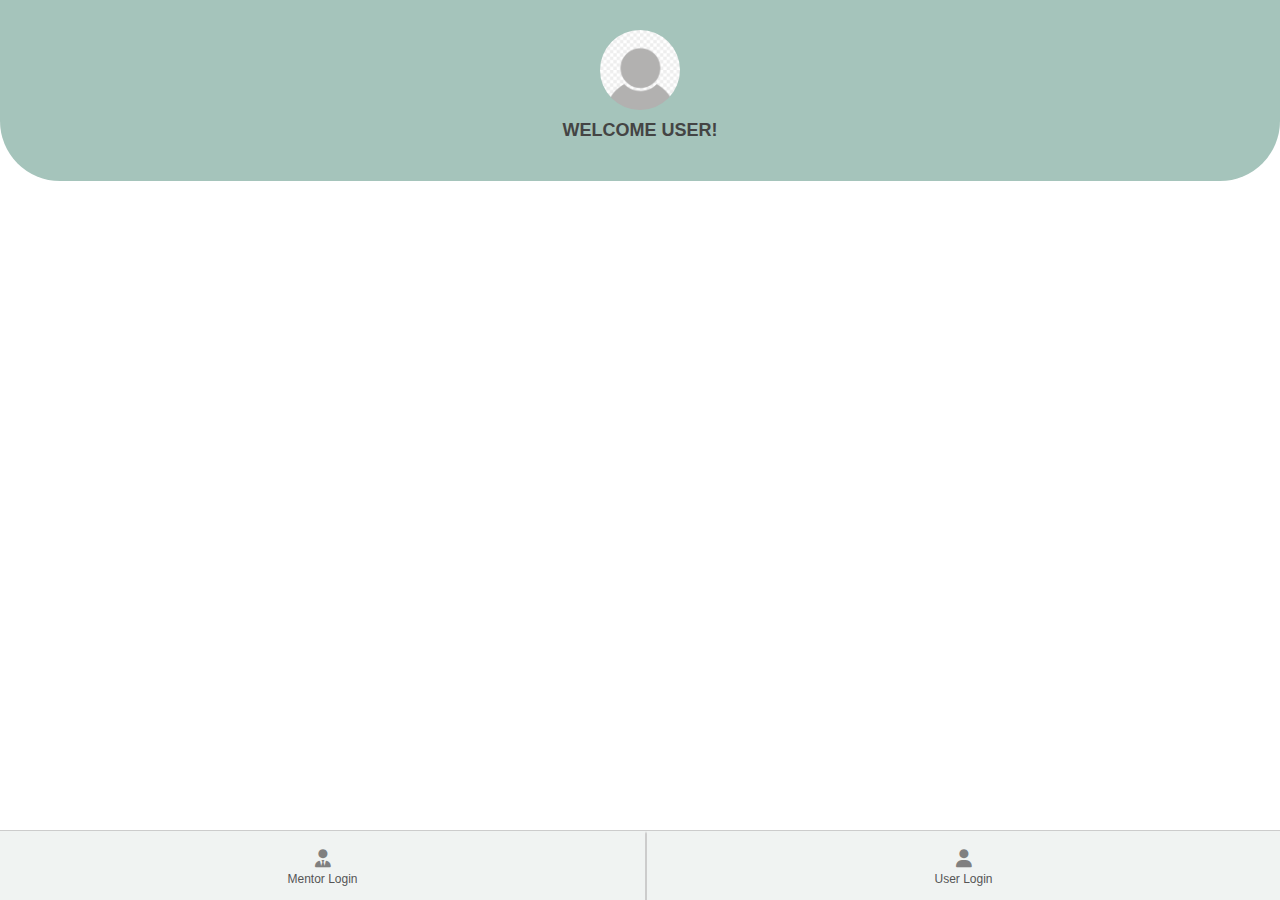
<file: index.html>
<!DOCTYPE html>
<html lang="en">
<head>
  <meta charset="UTF-8" />
  <meta name="viewport" content="width=device-width, initial-scale=1" />
  <title>Mentorship App</title>
  <link rel="stylesheet" href="https://cdnjs.cloudflare.com/ajax/libs/font-awesome/6.5.0/css/all.min.css" />
  <style>
    * {
      margin: 0;
      padding: 0;
      box-sizing: border-box;
    }

    body {
      font-family: 'Segoe UI', sans-serif;
      background-color: #ffffff;
      color: #2b2b2b;
      padding-bottom: 70px;
      transition: background-color 0.3s, color 0.3s;
    }

    body.dark-mode {
      background-color: #121212;
      color: #e0e0e0;
    }

    .header {
      background-color: #a5c4bb;
      padding: 30px 20px 40px;
      border-bottom-left-radius: 60px;
      border-bottom-right-radius: 60px;
      text-align: center;
      transition: background-color 0.3s;
    }

    body.dark-mode .header {
      background-color: #2a2a2a;
    }

    .header img {
      width: 80px;
      height: 80px;
      border-radius: 50%;
      display: block;
      margin: 0 auto 10px;
    }

    .header h2 {
      font-size: 18px;
      color: #444;
    }

    body.dark-mode .header h2 {
      color: #ccc;
    }

    .bottom-nav {
      position: fixed;
      bottom: 0;
      width: 100%;
      height: 70px;
      background-color: #f0f3f2;
      border-top: 1px solid #ccc;
      display: flex;
      justify-content: space-between;
      z-index: 1000;
      user-select: none;
      transition: background-color 0.3s, border-color 0.3s;
    }

    body.dark-mode .bottom-nav {
      background-color: #1e1e1e;
      border-top-color: #444;
    }

    .nav-tab {
      flex-grow: 1;
      text-align: center;
      padding: 6px 5px 4px;
      cursor: pointer;
      border-top: 3px solid transparent;
      transition: border-color 0.3s ease, color 0.3s ease;
      font-size: 12px;
      color: #555;
      display: flex;
      flex-direction: column;
      align-items: center;
      justify-content: center;
      gap: 4px;
      white-space: nowrap;
    }

    .nav-tab i {
      font-size: 18px;
      color: gray;
      transition: color 0.3s;
    }

    .nav-tab.active {
      border-top-color: #6b52b8;
      color: #6b52b8;
    }

    .nav-tab.active i {
      color: #6b52b8;
    }

    body.dark-mode .nav-tab {
      color: #ccc;
    }

    body.dark-mode .nav-tab i {
      color: #aaa;
    }

    .mentor-tab {
      border-right: 1px solid #ccc;
    }

    .user-tab {
      border-left: 1px solid #ccc;
    }

    body.dark-mode .mentor-tab,
    body.dark-mode .user-tab {
      border-color: #444;
    }

    @media (max-width: 400px) {
      .nav-tab {
        font-size: 10px;
      }

      .nav-tab i {
        font-size: 14px;
      }
    }

    .hidden {
      display: none !important;
    }
  </style>
</head>
<body>
  <div class="header">
    <img id="mainProfileImage" src="profile.png" alt="Profile Icon" />
    <h2>WELCOME USER!</h2>
  </div>

  <div class="bottom-nav" id="bottomNav" role="tablist">
    <div id="mentorTab" class="nav-tab mentor-tab" onclick="mentorTabClick()">
      <i class="fas fa-user-tie"></i>
      <span id="mentorTabLabel">Mentor Login</span>
    </div>
    <div id="tabMessages" class="nav-tab" data-tab="1" onclick="messagesStarTab()">
      <i class="fas fa-comment"></i>
      <span>Messages</span>
    </div>
    <div id="tabCalendar" class="nav-tab" data-tab="2" onclick="calendarsStarTab()">
      <i class="fas fa-calendar"></i>
      <span>Calendar</span>
    </div>
    <div id="tabRecs" class="nav-tab" data-tab="3" onclick="reccomendationsStarTab()">
      <i class="fas fa-user-circle"></i>
      <span>Recommendations</span>
    </div>
    <div id="tabConnections" class="nav-tab" data-tab="4" onclick="connectionsStarTab()">
      <i class="fas fa-handshake"></i>
      <span>Connections</span>
    </div>
    <div id="tabSettings" class="nav-tab" data-tab="5" onclick="settingsStarTab()">
      <i class="fas fa-cog"></i>
      <span>Settings</span>
    </div>
    <div id="userTab" class="nav-tab user-tab" onclick="userTabClick()">
      <i class="fas fa-user"></i>
      <span id="userTabLabel">User Login</span>
    </div>
  </div>

  <script>
    function selectStarTab(tabNumber) {
      const starTabs = document.querySelectorAll(".nav-tab[data-tab]");
      starTabs.forEach((tab) => {
        const isSelected = tab.dataset.tab == tabNumber;
        tab.classList.toggle("active", isSelected);
        tab.setAttribute("aria-selected", isSelected);
        tab.tabIndex = isSelected ? 0 : -1;
      });
    }

    function messagesStarTab() {
      window.location.href = "messaging.html";
    }
        function settingsStarTab() {
      window.location.href = "settings.html";
    }
        function reccomendationsStarTab() {
      window.location.href = "recommendationpage.html";
    }

    function connectionsStarTab() {
      const mentor = localStorage.getItem("loggedInMentor");
      window.location.href = "connections.html";
    }

    function calendarsStarTab() {
      window.location.href = "calendar.html";
    }

    function mentorTabClick() {
      const mentor = localStorage.getItem("loggedInMentor");
      window.location.href = "profile.html";
    }

    function userTabClick() {
      const user = localStorage.getItem("loggedInUser");
      user ? logoutUser() : window.location.href = "login.html";
    }

    function logoutUser() {
      localStorage.removeItem("loggedInUser");
      localStorage.removeItem("loggedInMentor");
      updateTabs();
    }

    function logoutMentor() {
      localStorage.removeItem("loggedInMentor");
      localStorage.removeItem("loggedInUser");
      updateTabs();
    }

    function updateTabs() {
      const loggedInUser = localStorage.getItem("loggedInUser");
      const loggedInMentor = localStorage.getItem("loggedInMentor");

      const mentorTab = document.getElementById("mentorTab");
      const mentorLabel = document.getElementById("mentorTabLabel");

      const userTab = document.getElementById("userTab");
      const userLabel = document.getElementById("userTabLabel");

      const tabIds = ["tabMessages", "tabCalendar", "tabRecs", "tabConnections", "tabSettings"];
      const showTabs = loggedInUser || loggedInMentor;

      tabIds.forEach(id => {
        document.getElementById(id).classList.toggle("hidden", !showTabs);
      });

      if (loggedInUser && !loggedInMentor) {
        mentorLabel.textContent = "User Profile";
        mentorTab.querySelector("i").className = "fas fa-user";
        mentorTab.onclick = () => window.location.href = "profile.html";

        userLabel.textContent = "Logout";
        userTab.querySelector("i").className = "fas fa-sign-out-alt";
        userTab.onclick = logoutUser;

      } else if (loggedInMentor && !loggedInUser) {
        mentorLabel.textContent = "Mentor Profile";
        mentorTab.querySelector("i").className = "fas fa-user-tie";
        mentorTab.onclick = () => window.location.href = "mentor-profile.html";

        userLabel.textContent = "Logout";
        userTab.querySelector("i").className = "fas fa-sign-out-alt";
        userTab.onclick = logoutMentor;

      } else {
        mentorLabel.textContent = "Mentor Login";
        mentorTab.querySelector("i").className = "fas fa-user-tie";
        mentorTab.onclick = mentorTabClick;

        userLabel.textContent = "User Login";
        userTab.querySelector("i").className = "fas fa-user";
        userTab.onclick = userTabClick;
      }
    }

    document.addEventListener("DOMContentLoaded", () => {
      updateTabs();
      const savedImage = localStorage.getItem("userProfileImage");
      document.getElementById("mainProfileImage").src = savedImage || "profile.png";

      // Universal theme check
      const theme = localStorage.getItem("theme");
      if (theme === "dark") {
        document.body.classList.add("dark-mode");
      }
    });
  </script>
</body>
</html>
</file>
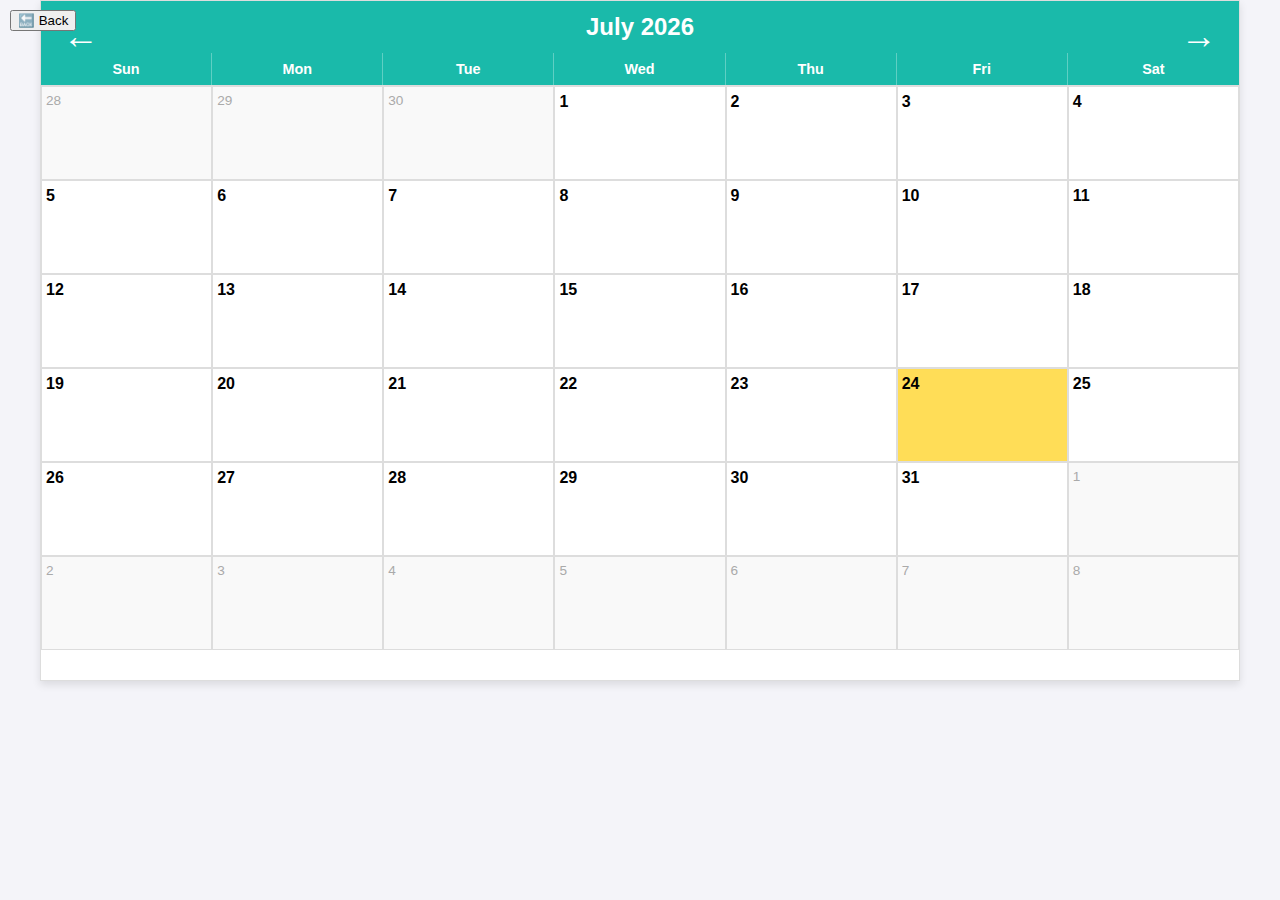
<file: calendar.html>
<!DOCTYPE html>
<html lang="en">
<head>
  <meta charset="UTF-8" />
  <meta name="viewport" content="width=device-width, initial-scale=1" />
  <title>Full Width Calendar with Meeting Form</title>
  <style>
    body {
      font-family: Arial, sans-serif;
      background: #f4f4f9;
      margin: 0;
      padding: 0;
      display: flex;
      justify-content: center;
      align-items: flex-start;
      min-height: 100vh;
    }
    /* === Dark Mode Support === */
body.dark-mode {
  background: #121212;
  color: #e0e0e0;
}

body.dark-mode .calendar {
  background: #1e1e1e;
  border-color: #333;
}

body.dark-mode .calendar-header {
  background-color: #222;
  color: #fff;
}

body.dark-mode .calendar-days {
  background-color: #333;
  color: #ccc;
}

body.dark-mode .calendar-days div {
  border-right: 1px solid rgba(255, 255, 255, 0.1);
}

body.dark-mode .calendar-dates div {
  background: #1c1c1c;
  color: #e0e0e0;
  border-color: #333;
}

body.dark-mode .calendar-dates div.inactive {
  background-color: #2b2b2b;
  color: #888;
}

body.dark-mode .calendar-dates div:hover:not(.inactive) {
  background-color: #2e3b44;
}

body.dark-mode .today {
  background-color: #44475a !important;
}

body.dark-mode .meeting {
  background-color: #009688;
  color: #fff;
}

/* Modal in dark mode */
body.dark-mode #meetingForm {
  background: #2a2a2a;
  color: #f0f0f0;
}

body.dark-mode #meetingForm input,
body.dark-mode #meetingForm input:focus {
  background: #1c1c1c;
  color: #fff;
  border-color: #555;
}

body.dark-mode #meetingForm button {
  background-color: #009688;
}

body.dark-mode #meetingForm .cancel-btn {
  background-color: #666;
}

body.dark-mode #meetingForm .cancel-btn:hover {
  background-color: #888;
}


    .calendar {
      width: 100vw;
      max-width: 1200px;
      border: 1px solid #ddd;
      box-shadow: 0 4px 8px rgba(0,0,0,0.1);
      background: white;
      user-select: none;
      box-sizing: border-box;
      padding-bottom: 30px;
    }

    .calendar-header {
      background-color:  #1abaaa;
      color: white;
      padding: 12px 50px;
      text-align: center;
      font-weight: bold;
      font-size: 1.5em;
      position: relative;
      box-sizing: border-box;
    }

    /* Prev/Next buttons */
    .calendar-header button {
      position: absolute;
      top: 10px;
      background: transparent;
      border: none;
      color: white;
      font-size: 1.5em;
      cursor: pointer;
      padding: 4px 12px;
      border-radius: 4px;
      transition: background-color 0.2s;
    }

    .calendar-header button:hover {
      background-color: #1abaaa;
    }

    .prev-btn {
      left: 10px;
    }

    .next-btn {
      right: 10px;
    }

    /* Days of week row */
    .calendar-days {
      display: grid;
      grid-template-columns: repeat(7, 1fr);
      background-color:  #1abaaa;
      color: white;
      font-weight: bold;
      user-select: none;
    }

    .calendar-days div {
      padding: 8px 0;
      text-align: center;
      border-right: 1px solid rgba(255,255,255,0.3);
      font-size: 0.9rem;
    }

    .calendar-days div:last-child {
      border-right: none;
    }

    /* Dates grid */
    .calendar-dates {
      display: grid;
      grid-template-columns: repeat(7, 1fr);
      border-top: 1px solid #ddd;
      box-sizing: border-box;
    }

    .calendar-dates div {
      padding: 6px 4px;
      border: 1px solid #ddd;
      min-height: 80px;
      position: relative;
      cursor: pointer;
      display: flex;
      flex-direction: column;
      font-size: 0.85rem;
      overflow-y: auto;
    }

    .calendar-dates div:hover:not(.inactive) {
      background-color: #e6f0ff;
    }

    .calendar-dates div.inactive {
      background-color: #f9f9f9;
      color: #aaa;
      cursor: default;
    }

    /* Date number */
    .date-number {
      font-weight: bold;
      margin-bottom: 4px;
      user-select: none;
      font-size: 1rem;
    }

    /* Highlight today */
    .today {
      background-color: #ffdd57 !important;
    }

    /* Meeting styling */
    .meeting {
      background-color: #1abaaa;
      color: white;
      border-radius: 12px;
      padding: 3px 6px;
      font-size: 11px;
      margin-top: 3px;
      word-wrap: break-word;
      max-height: 38px;
      overflow-y: auto;
    }

    /* Scrollbar for meetings if overflow */
    .meeting::-webkit-scrollbar {
      width: 5px;
    }
    .meeting::-webkit-scrollbar-thumb {
      background: rgba(255,255,255,0.3);
      border-radius: 3px;
    }

    /* Modal overlay */
    #modalOverlay {
      display: none;
      position: fixed;
      top: 0; left: 0; right: 0; bottom: 0;
      background: rgba(0,0,0,0.5);
      z-index: 10000;
      justify-content: center;
      align-items: center;
    }

    /* Modal content */
    #meetingForm {
      background: white;
      border-radius: 10px;
      padding: 20px;
      width: 320px;
      box-sizing: border-box;
      box-shadow: 0 5px 15px rgba(0,0,0,0.3);
      display: flex;
      flex-direction: column;
    }

    #meetingForm h2 {
      margin-top: 0;
      margin-bottom: 15px;
      font-size: 1.2rem;
      text-align: center;
    }

    #meetingForm label {
      margin-bottom: 6px;
      font-weight: 600;
      font-size: 0.9rem;
    }

    #meetingForm input[type="text"],
    #meetingForm input[type="time"] {
      padding: 8px;
      font-size: 1rem;
      margin-bottom: 15px;
      border-radius: 5px;
      border: 1px solid #ccc;
      width: 100%;
      box-sizing: border-box;
    }

    #meetingForm button {
      background-color:  #1abaaa;
      border: none;
      padding: 10px;
      color: white;
      font-weight: bold;
      font-size: 1rem;
      border-radius: 5px;
      cursor: pointer;
      transition: background-color 0.3s;
    }

    #meetingForm button:hover {
      background-color:  #1abaaa;
    }

    #meetingForm .cancel-btn {
      background-color: #ccc;
      margin-top: 8px;
    }

    #meetingForm .cancel-btn:hover {
      background-color: #999;
    }
  </style>
</head>
<body>

  <div class="calendar" id="calendar">
    <div class="calendar-header">
      <button class="prev-btn" id="prevBtn">&#8592;</button>
      <span id="monthYear"></span>
      <button class="next-btn" id="nextBtn">&#8594;</button>
    </div>
    <div class="calendar-days">
      <div>Sun</div><div>Mon</div><div>Tue</div><div>Wed</div><div>Thu</div><div>Fri</div><div>Sat</div>
    </div>
    <div class="calendar-dates" id="calendarDates"></div>
  </div>

  <!-- Modal for adding meeting -->
  <div id="modalOverlay">
    <form id="meetingForm">
      <h2>Add Meeting</h2>
      <label for="meetingTime">Time:</label>
      <input type="time" id="meetingTime" required />
      <label for="meetingName">Meeting Name:</label>
      <input type="text" id="meetingName" placeholder="Enter meeting name" required />
      <button type="submit">Add Meeting</button>
      <button type="button" class="cancel-btn" id="cancelBtn">Cancel</button>
    </form>
  </div>

  <script>
    const calendarDates = document.getElementById('calendarDates');
    const monthYear = document.getElementById('monthYear');
    const prevBtn = document.getElementById('prevBtn');
    const nextBtn = document.getElementById('nextBtn');

    const modalOverlay = document.getElementById('modalOverlay');
    const meetingForm = document.getElementById('meetingForm');
    const meetingTimeInput = document.getElementById('meetingTime');
    const meetingNameInput = document.getElementById('meetingName');
    const cancelBtn = document.getElementById('cancelBtn');

    let currentYear, currentMonth;

    let meetings = {}; // { 'YYYY-MM-DD': [ {time, name}, ... ] }

    const today = new Date();
    currentYear = today.getFullYear();
    currentMonth = today.getMonth();

    let selectedDate = null;

    function formatDate(year, month, day) {
      const mm = (month + 1).toString().padStart(2, '0');
      const dd = day.toString().padStart(2, '0');
      return `${year}-${mm}-${dd}`;
    }

    function renderCalendar(year, month) {
      calendarDates.innerHTML = '';
      monthYear.textContent = new Date(year, month).toLocaleString('default', { month: 'long', year: 'numeric' });

      const firstDay = new Date(year, month, 1).getDay();
      const daysInMonth = new Date(year, month + 1, 0).getDate();
      const prevMonthDays = new Date(year, month, 0).getDate();
      const totalCells = 42;

      for (let i = 0; i < totalCells; i++) {
        const cell = document.createElement('div');
        let dayNumber = null;
        let cellDateStr = '';

        if (i < firstDay) {
          dayNumber = prevMonthDays - firstDay + 1 + i;
          cell.classList.add('inactive');
          cell.textContent = dayNumber;
        } else if (i >= firstDay && i < firstDay + daysInMonth) {
          dayNumber = i - firstDay + 1;
          cellDateStr = formatDate(year, month, dayNumber);

          const dateNumEl = document.createElement('span');
          dateNumEl.className = 'date-number';
          dateNumEl.textContent = dayNumber;
          cell.appendChild(dateNumEl);

          if (year === today.getFullYear() && month === today.getMonth() && dayNumber === today.getDate()) {
            cell.classList.add('today');
          }

          if (meetings[cellDateStr]) {
            // Sort meetings by time before showing
            const sortedMeetings = meetings[cellDateStr].slice().sort((a, b) => a.time.localeCompare(b.time));
            for (const meeting of sortedMeetings) {
              const meetEl = document.createElement('div');
              meetEl.className = 'meeting';
              meetEl.textContent = `${meeting.time} - ${meeting.name}`;
              cell.appendChild(meetEl);
            }
          }

          cell.addEventListener('click', () => {
            selectedDate = cellDateStr;
            openModal(selectedDate);
          });

        } else {
          dayNumber = i - firstDay - daysInMonth + 1;
          cell.classList.add('inactive');
          cell.textContent = dayNumber;
        }

        calendarDates.appendChild(cell);
      }
    }

    function openModal(dateStr) {
      meetingForm.reset();
      modalOverlay.style.display = 'flex';
      meetingTimeInput.focus();
    }

    function closeModal() {
      modalOverlay.style.display = 'none';
      selectedDate = null;
    }

    meetingForm.addEventListener('submit', e => {
      e.preventDefault();

      const time = meetingTimeInput.value.trim();
      const name = meetingNameInput.value.trim();

      if (!time || !name) return alert('Please enter both time and meeting name.');

      if (!meetings[selectedDate]) meetings[selectedDate] = [];
      meetings[selectedDate].push({ time, name });

      closeModal();
      renderCalendar(currentYear, currentMonth);
    });

    cancelBtn.addEventListener('click', e => {
      e.preventDefault();
      closeModal();
    });

    prevBtn.addEventListener('click', () => {
      currentMonth--;
      if (currentMonth < 0) {
        currentMonth = 11;
        currentYear--;
      }
      renderCalendar(currentYear, currentMonth);
    });

    nextBtn.addEventListener('click', () => {
      currentMonth++;
      if (currentMonth > 11) {
        currentMonth = 0;
        currentYear++;
      }
      renderCalendar(currentYear, currentMonth);
    });

    // Close modal on outside click
    modalOverlay.addEventListener('click', e => {
      if (e.target === modalOverlay) closeModal();
    });

    renderCalendar(currentYear, currentMonth);

        function goBack(url) {
    window.location.href = url;
}
 // Apply theme based on saved preference
  const theme = localStorage.getItem('theme');
  if (theme === 'dark') {
    document.body.classList.add('dark-mode');
  } else {
    document.body.classList.remove('dark-mode');
  }
  </script>
  <button onclick="goBack('index.html')" style="position:absolute; top:10px; left:10px;">🔙 Back</button>
</body>
</html>
</file>
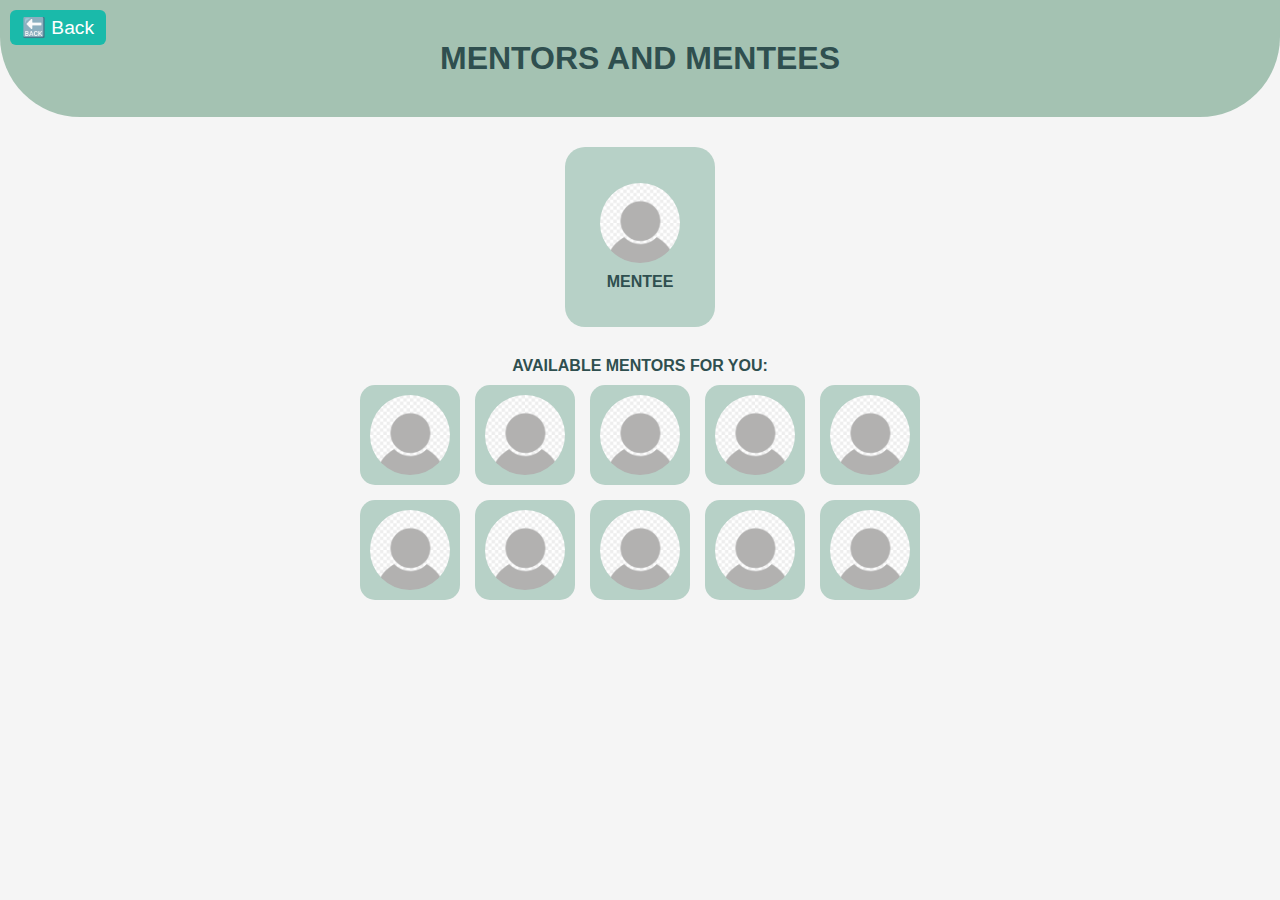
<file: connections.html>
<!DOCTYPE html>
<html lang="en">
<head>
  <meta charset="UTF-8" />
  <meta name="viewport" content="width=device-width, initial-scale=1" />
  <title>Mentee Dashboard</title>
  <style>
    * {
      box-sizing: border-box;
    }

    body {
      margin: 0;
      font-family: Arial, sans-serif;
      background-color: #f5f5f5;
      text-align: center;
      padding: 0;
      color: #2f4f4f;
      transition: background-color 0.3s, color 0.3s;
    }

    /* Dark mode body */
    body.dark-mode {
      background-color: #222831;
      color: #eeeeee;
    }

    header {
      background-color: #a4c2b2;
      padding: 40px 20px;
      border-bottom-left-radius: 80px;
      border-bottom-right-radius: 80px;
      position: relative;
      transition: background-color 0.3s;
    }

    /* Dark mode header */
    body.dark-mode header {
      background-color: #393e46;
    }

    header h1 {
      margin: 0;
      font-size: 24px;
      user-select: none;
    }

    /* Dark mode header h1 */
    body.dark-mode header h1 {
      color: #eeeeee;
    }

    /* Dark mode toggle button */
    #darkModeToggle {
      position: absolute;
      top: 20px;
      right: 20px;
      background-color: #1abaaa;
      border: none;
      color: white;
      font-weight: bold;
      padding: 8px 12px;
      border-radius: 6px;
      cursor: pointer;
      user-select: none;
      transition: background-color 0.3s;
    }

    #darkModeToggle:hover {
      background-color: #159a91;
    }

    .mentee-profile {
      background-color: #b7d1c7;
      width: 150px;
      height: 180px;
      margin: 30px auto;
      border-radius: 20px;
      display: flex;
      flex-direction: column;
      align-items: center;
      justify-content: center;
      position: relative;
      cursor: pointer;
      transition: background-color 0.3s, color 0.3s;
    }

    /* Dark mode mentee-profile */
    body.dark-mode .mentee-profile {
      background-color: #30475e;
      color: #eeeeee;
    }

    .mentee-profile img,
    .mentor-card img {
      width: 80px;
      height: 80px;
      border-radius: 50%;
      object-fit: cover;
      background-color: #6e8f84;
      transition: background-color 0.3s;
    }

    /* Dark mode images */
    body.dark-mode .mentee-profile img,
    body.dark-mode .mentor-card img {
      background-color: #222831;
    }

    .mentee-profile span {
      margin-top: 10px;
      font-weight: bold;
      transition: color 0.3s;
    }

    .section-title {
      margin: 20px 0 10px;
      font-weight: bold;
      color: #2f4f4f;
      user-select: none;
      transition: color 0.3s;
    }

    /* Dark mode section title */
    body.dark-mode .section-title {
      color: #eeeeee;
    }

    .mentor-grid {
      display: grid;
      grid-template-columns: repeat(auto-fit, minmax(100px, 1fr));
      gap: 15px;
      padding: 0 20px 40px;
      max-width: 600px;
      margin: 0 auto;
    }

    .mentor-card {
      background-color: #b7d1c7;
      height: 100px;
      border-radius: 15px;
      display: flex;
      align-items: center;
      justify-content: center;
      cursor: pointer;
      position: relative;
      transition: background-color 0.3s;
    }

    /* Dark mode mentor cards */
    body.dark-mode .mentor-card {
      background-color: #30475e;
      color: #eeeeee;
    }

    input[type="file"] {
      display: none;
    }

    @media (min-width: 768px) {
      header h1 {
        font-size: 32px;
      }
    }

    /* Back button styling */
    button#backBtn {
      position: absolute;
      top: 10px;
      left: 10px;
      background: #1abaaa;
      border: none;
      color: white;
      padding: 6px 12px;
      border-radius: 6px;
      cursor: pointer;
      font-size: 1.2rem;
      user-select: none;
      transition: background-color 0.3s;
    }

    button#backBtn:hover {
      background-color: #159a91;
    }

    /* Dark mode back button */
    body.dark-mode button#backBtn {
      background: #159a91;
    }
  </style>
</head>
<body>

  <header>
    <h1>MENTORS AND MENTEES</h1>
  </header>

  <!-- MENTEE CARD -->
  <div class="mentee-profile" onclick="uploadImage(this)">
    <img src="profile.png" alt="Mentee Avatar" />
    <span>MENTEE</span>
    <input type="file" accept="image/*" onchange="handleImageUpload(event, this.parentElement)" />
  </div>

  <div class="section-title">AVAILABLE MENTORS FOR YOU:</div>

  <!-- MENTOR GRID -->
  <div class="mentor-grid">
    <!-- 10 mentor cards -->
    <div class="mentor-card" onclick="uploadImage(this)">
      <img src="profile.png" alt="Mentor Avatar" />
      <input type="file" accept="image/*" onchange="handleImageUpload(event, this.parentElement)" />
    </div>
    <div class="mentor-card" onclick="uploadImage(this)">
      <img src="profile.png" alt="Mentor Avatar" />
      <input type="file" accept="image/*" onchange="handleImageUpload(event, this.parentElement)" />
    </div>
    <div class="mentor-card" onclick="uploadImage(this)">
      <img src="profile.png" alt="Mentor Avatar" />
      <input type="file" accept="image/*" onchange="handleImageUpload(event, this.parentElement)" />
    </div>
    <div class="mentor-card" onclick="uploadImage(this)">
      <img src="profile.png" alt="Mentor Avatar" />
      <input type="file" accept="image/*" onchange="handleImageUpload(event, this.parentElement)" />
    </div>
    <div class="mentor-card" onclick="uploadImage(this)">
      <img src="profile.png" alt="Mentor Avatar" />
      <input type="file" accept="image/*" onchange="handleImageUpload(event, this.parentElement)" />
    </div>
    <div class="mentor-card" onclick="uploadImage(this)">
      <img src="profile.png" alt="Mentor Avatar" />
      <input type="file" accept="image/*" onchange="handleImageUpload(event, this.parentElement)" />
    </div>
    <div class="mentor-card" onclick="uploadImage(this)">
      <img src="profile.png" alt="Mentor Avatar" />
      <input type="file" accept="image/*" onchange="handleImageUpload(event, this.parentElement)" />
    </div>
    <div class="mentor-card" onclick="uploadImage(this)">
      <img src="profile.png" alt="Mentor Avatar" />
      <input type="file" accept="image/*" onchange="handleImageUpload(event, this.parentElement)" />
    </div>
    <div class="mentor-card" onclick="uploadImage(this)">
      <img src="profile.png" alt="Mentor Avatar" />
      <input type="file" accept="image/*" onchange="handleImageUpload(event, this.parentElement)" />
    </div>
    <div class="mentor-card" onclick="uploadImage(this)">
      <img src="profile.png" alt="Mentor Avatar" />
      <input type="file" accept="image/*" onchange="handleImageUpload(event, this.parentElement)" />
    </div>
  </div>

  <button id="backBtn" onclick="goBack('index.php')">🔙 Back</button>

  <script>
    function goBack(url) {
      window.location.href = url;
    }

    // Image upload functions
    function uploadImage(cardElement) {
      const fileInput = cardElement.querySelector('input[type="file"]');
      if (fileInput) fileInput.click();
    }

    function handleImageUpload(event, cardElement) {
      const file = event.target.files[0];
      if (!file) return;
      if (!file.type.startsWith('image/')) {
        alert('Please upload a valid image file.');
        return;
      }

      const imgElement = cardElement.querySelector('img');
      const reader = new FileReader();
      reader.onload = e => {
        imgElement.src = e.target.result;
      };
      reader.readAsDataURL(file);
    }

    // Dark mode toggle logic
    const darkModeToggle = document.getElementById('darkModeToggle');

    function setDarkMode(enabled) {
      if (enabled) {
        document.body.classList.add('dark-mode');
        darkModeToggle.textContent = 'Light Mode';
        localStorage.setItem('theme', 'dark');
      } else {
        document.body.classList.remove('dark-mode');
        darkModeToggle.textContent = 'Dark Mode';
        localStorage.setItem('theme', 'light');
      }
    }

    // Load saved theme on page load
    const savedTheme = localStorage.getItem('theme');
    if (savedTheme === 'dark') {
      setDarkMode(true);
    } else {
      setDarkMode(false);
    }

    darkModeToggle.addEventListener('click', () => {
      const isDark = document.body.classList.contains('dark-mode');
      setDarkMode(!isDark);
    });
  </script>
</body>
</html>
</file>
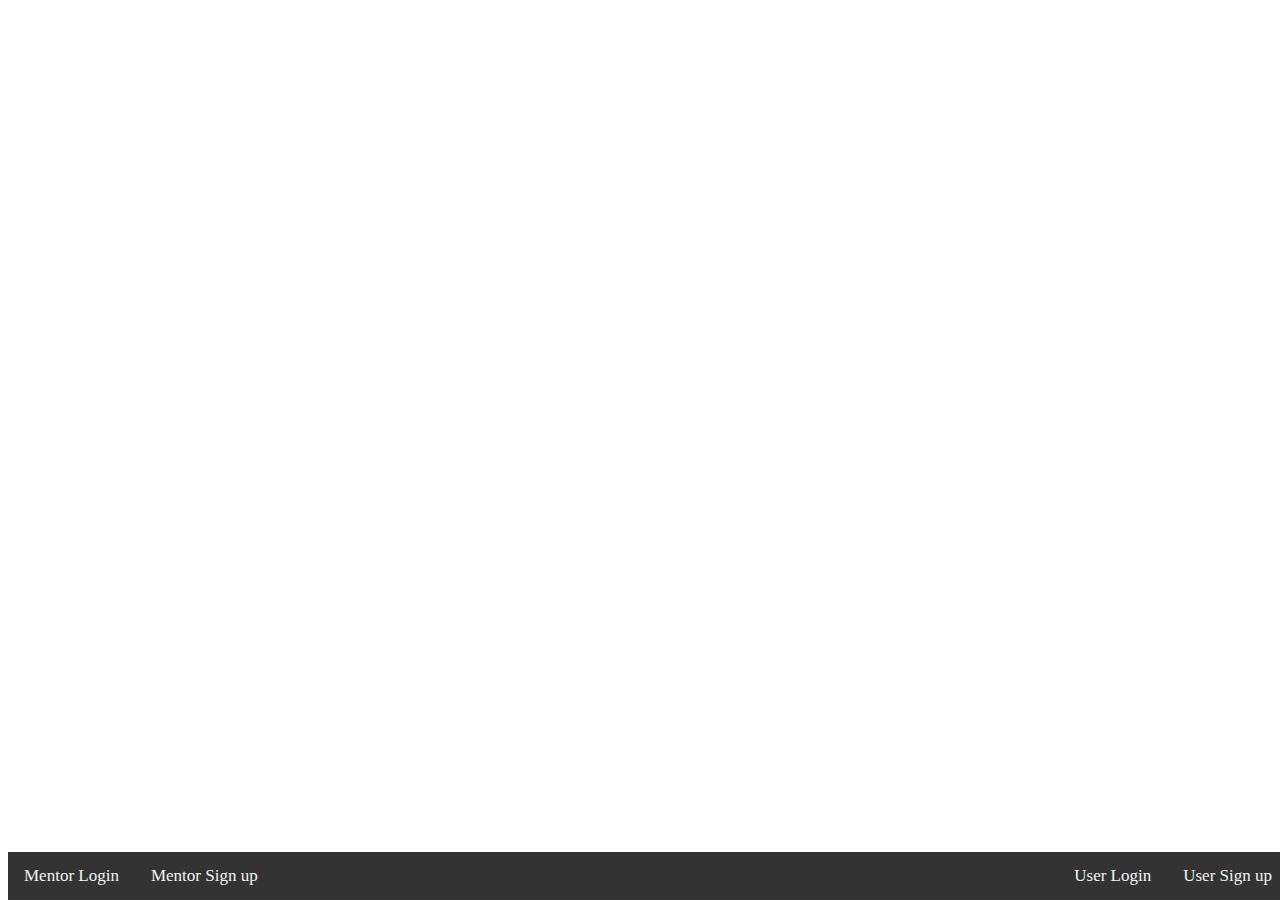
<file: index mentor.html>
<!DOCTYPE html>
<html lang="en">
<head>
  <meta charset="UTF-8" />
  <meta name="viewport" content="width=device-width, initial-scale=1" />
  <title>Me&Me - Home page</title>
  <style>
    .navbar {
      background-color: #333;
      overflow: hidden;
      position: fixed;
      bottom: 0;
      width: 100%;
    }

    .navbar a {
      float: left;
      color: #f2f2f2;
      text-align: center;
      padding: 14px 16px;
      text-decoration: none;
      font-size: 17px;
    }

    .navbar a:hover {
      background-color: #ddd;
      color: black;
    }

    .navbar-centered a {
      float: none;
      position: absolute;
      top: 50%;
      left: 50%;
      transform: translate(-50%, -50%);
    }

    .navbar-left, .navbar-right {
      float: left;
    }

    .navbar-right {
      float: right;
    }

    @media screen and (max-width: 600px) {
      .navbar a, .navbar-left, .navbar-right {
        float: none;
        display: block;
        text-align: left;
      }

      .navbar-centered a {
        position: relative;
        top: 0;
        left: 0;
        transform: none;
      }
    }
  </style>
</head>
<body>

<div class="navbar">
  <div class="navbar-centered" id="Selection">
    
  </div>

  <div class="navbar-left" id="mentor-nav">
    <!-- Mentor login/signup will appear here if mentor is NOT logged in -->
  </div>

  <div class="navbar-right" id="user-nav">
    <!-- User login/signup or profile/logout -->
  </div>
</div>

<script>
  function goToProfile(type) {
    // type = "mentor" or "user"
    if(type === "mentor") {
      window.location.href = "mentor-profile.html"; // change as needed
    } else {
      window.location.href = "profile.html";
    }
  }

  function logout(type) {
    if(type === "mentor") {
      localStorage.removeItem("loggedInMentor");
    } else {
      localStorage.removeItem("loggedInUser");
    }
    location.reload();
  }

 function updateNavbar() {
  const loggedInMentor = localStorage.getItem("loggedInMentor");
  const loggedInUser = localStorage.getItem("loggedInUser");
  const Selection = document.getElementById("Selection");
  const mentorNav = document.getElementById("mentor-nav");
  const userNav = document.getElementById("user-nav");

  mentorNav.innerHTML = "";
  userNav.innerHTML = "";

  if (loggedInMentor) {
    // Mentor is logged in - show ONLY mentor profile/logout
    mentorNav.innerHTML = `
      <a href="#" onclick="goToProfile('mentor'); return false;">Mentor Profile</a>
      <a href="#" onclick="logout('mentor'); return false;">Logout</a>
    `;
    Selection.innerHTML=`
    <a href="#">Calender</a> 
    `;
    // User nav empty
  } else if (loggedInUser) {
    // User is logged in - show ONLY user profile/logout
    userNav.innerHTML = `
      <a href="#" onclick="goToProfile('mentor'); return false;">Mentor Profile</a>
      <a href="#" onclick="logout('user'); return false;">Logout</a>
    `;
        Selection.innerHTML=`
    <a href="#">Calender</a>`
    // Mentor nav empty
  } else {
    // No one logged in - show all login/signup buttons for both
    mentorNav.innerHTML = `
      <a href="login mentor.html">Mentor Login</a>
      <a href="signup mentor.html">Mentor Sign up</a>
    `;

    userNav.innerHTML = `
      <a href="login.html">User Login</a>
      <a href="signup.html">User Sign up</a>
    `;
  }
}

  document.addEventListener("DOMContentLoaded", updateNavbar);
</script>

</body>
</html>
</file>
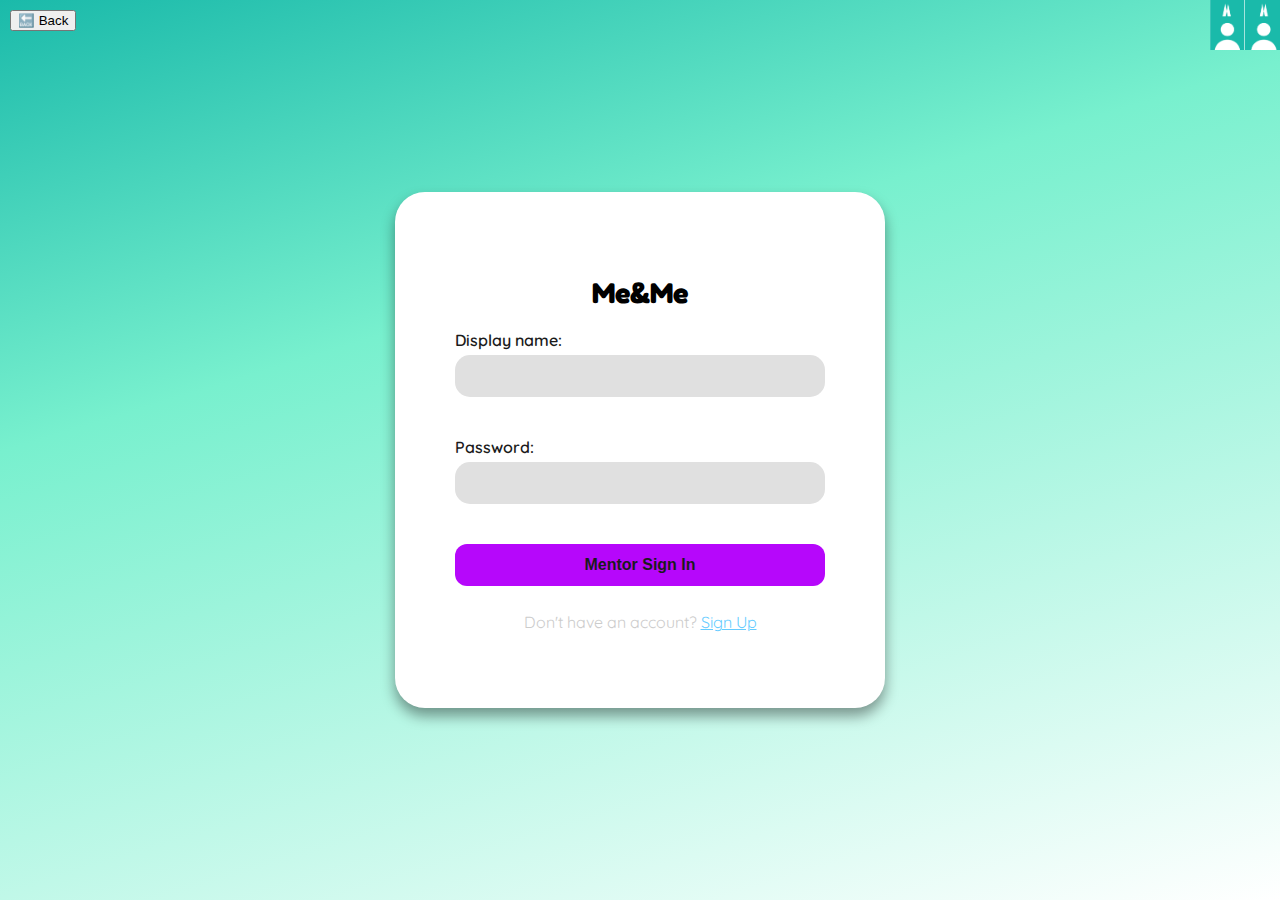
<file: login mentor.html>
<!DOCTYPE html>
<html lang="en">
<head>
  <meta charset="UTF-8" />
  <meta name="viewport" content="width=device-width, initial-scale=1" />
  <title>Me&Me - Sign In</title>

  <link rel="stylesheet" href="loginstylesheet.css" />
  <link href="https://fonts.googleapis.com/css2?family=Fredoka:wght@600&family=Quicksand:wght@400;600&display=swap" rel="stylesheet" />
  <link rel="stylesheet" href="https://cdnjs.cloudflare.com/ajax/libs/font-awesome/6.4.0/css/all.min.css" />
  
</head>

<body>

  <!-- Sign-in Page -->
  <div class="signup-page">
    <div class="signup-form-container">
      <h2>Me&Me</h2>
      <form action = "login.inc.php" method="post">

          <label for="user"></i> Display name: </label>
          <input type="text" id="user" name="user" maxlength="10" required />

          <label for="password"></i> Password:</label>
          <input type="password" id="password" name="password" required />

          <button type="submit">Mentor Sign In</button>
          <div class="error" id="errorMessage" style="color: rgb(105, 21, 21); margin-top: 10px;"></div>
      </form>
      <p style="margin-top: 1rem; color: #ccc;">Don't have an account? <a href="signup mentor.html" style="color: #6cf;">Sign Up</a></p>
    </div>

  </div>

  <script>
    function handleLogin(event) {
      event.preventDefault();

      const username = document.getElementById("user").value.trim();

      if (!username) {
        document.getElementById("errorMessage").textContent = "Please enter a username.";
        return false;
      }

      // Simply set loggedInUser and redirect, no validation
      localStorage.setItem("loggedInMentor", username);
      window.location.href = "./index.php";
      return false;
    }
    function goBack(url) {
    window.location.href = url;
}
 // Apply theme based on saved preference
  const theme = localStorage.getItem('theme');
  if (theme === 'dark') {
    document.body.classList.add('dark-mode');
  } else {
    document.body.classList.remove('dark-mode');
  }
  </script>
  <img src="Logo.png" style = "position:absolute; top:0px ; right:0px" height="50px" width = "70px">
<button onclick="goBack('index.php')" style="position:absolute; top:10px; left:10px;">🔙 Back</button>
</body>
</html>
</file>
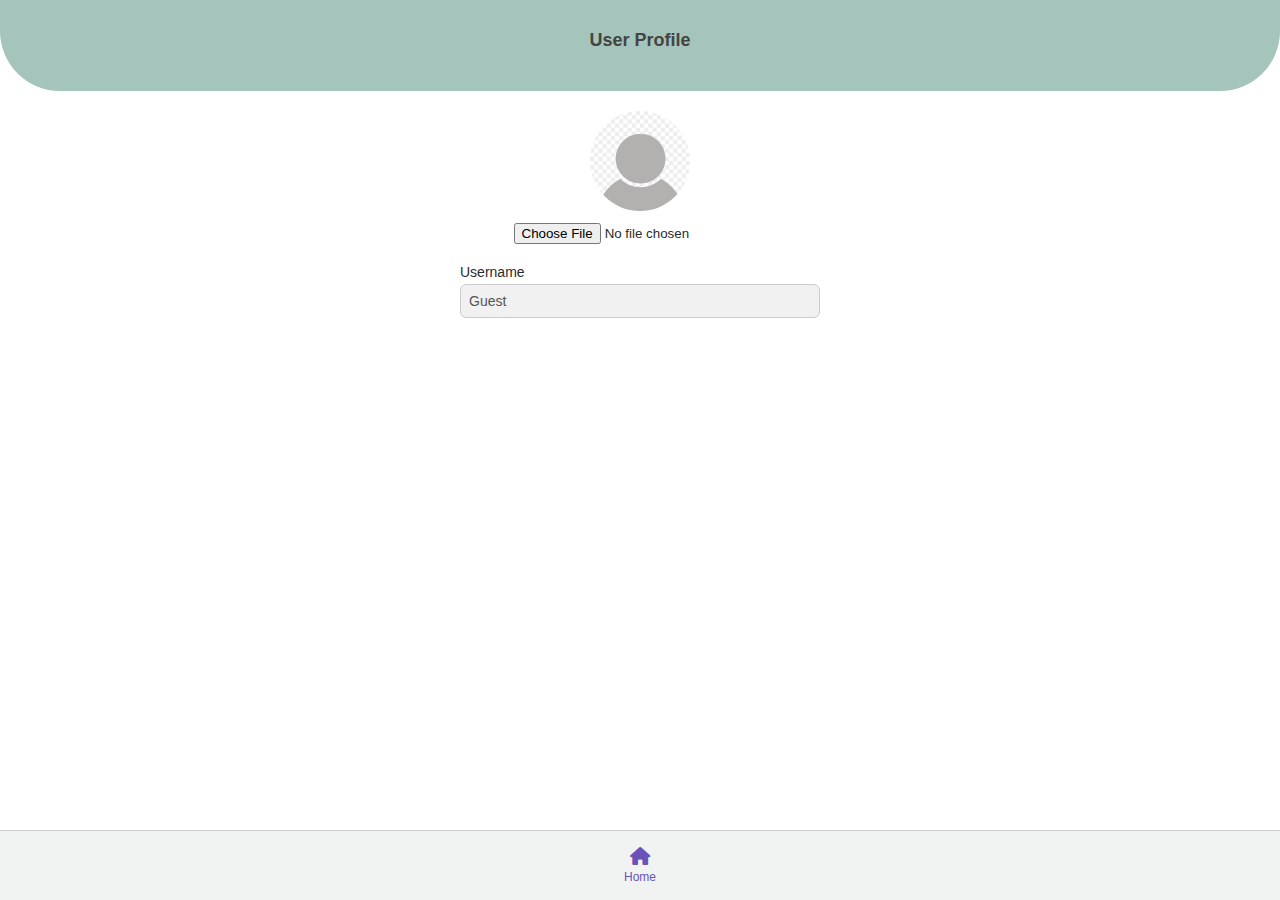
<file: profile.html>
<!DOCTYPE html>
<html lang="en">
<head>
  <meta charset="UTF-8" />
  <meta name="viewport" content="width=device-width, initial-scale=1" />
  <title>User Profile</title>
  <link href="https://cdnjs.cloudflare.com/ajax/libs/font-awesome/6.5.0/css/all.min.css" rel="stylesheet" />
  <style>
    * { margin: 0; padding: 0; box-sizing: border-box; }
    body {
      font-family: 'Segoe UI', sans-serif;
      background: #fff;
      color: #2b2b2b;
      padding-bottom: 70px;
    }

    .header {
      background: #a5c4bb;
      padding: 30px 20px 40px;
      border-bottom-left-radius: 60px;
      border-bottom-right-radius: 60px;
      text-align: center;
    }

    .header h2 { font-size: 18px; color: #444; }

    .content {
      padding: 20px;
      max-width: 400px;
      margin: auto;
    }

    .form-group {
      margin-bottom: 16px;
      position: relative;
    }

    .form-group label {
      display: block;
      margin-bottom: 4px;
      font-size: 14px;
    }

    .form-group input {
      width: 100%;
      padding: 8px;
      border-radius: 6px;
      border: 1px solid #ccc;
      font-size: 14px;
      background-color: #f1f1f1;
      color: #555;
    }

    .form-group input[readonly] {
      pointer-events: none;
    }

    /* Reveal password button */
    .reveal-btn {
      position: absolute;
      right: 10px;
      top: 34px;
      background: none;
      border: none;
      cursor: pointer;
      font-size: 14px;
      color: #6b52b8;
      user-select: none;
      padding: 0 5px;
    }

    .profile-pic {
      width: 100px;
      height: 100px;
      border-radius: 50%;
      background: #c3d8d1;
      object-fit: cover;
      display: block;
      margin: 0 auto 12px;
    }

    input[type="file"] {
      display: block;
      margin: 0 auto 20px;
    }

    /* Bottom Nav */
    .bottom-nav {
      position: fixed;
      bottom: 0;
      width: 100%;
      height: 70px;
      background: #f0f3f2;
      border-top: 1px solid #ccc;
      display: flex;
      justify-content: center;
      align-items: center;
      z-index: 1000;
      user-select: none;
    }

    .nav-item {
      text-align: center;
      font-size: 12px;
      padding: 5px 0;
      cursor: pointer;
      display: flex;
      flex-direction: column;
      align-items: center;
    }

    .nav-item i {
      font-size: 18px;
      margin-bottom: 4px;
      color: #6b52b8;
    }

    .nav-item span {
      color: #6b52b8;
    }
    /* Existing styles here... */

/* Dark Mode Styles */
body.dark-mode {
  background: #121212;
  color: #e0e0e0;
}

body.dark-mode .header {
  background: #050606;
  color: #cce5df;
}

body.dark-mode .content {
  background: #1f1f1f;
  max-width: 400px;
  margin: auto;
  padding: 20px;
}

body.dark-mode .profile-pic {
  background: #444;
  border: 2px solid #6b52b8;
}

body.dark-mode input[type="file"] {
  filter: brightness(0.8);
}

body.dark-mode .form-group label {
  color: #ccc;
}

body.dark-mode .form-group input {
  background-color: #333;
  color: #eee;
  border: 1px solid #555;
}

body.dark-mode .form-group input[readonly] {
  background-color: #2b2b2b;
}

body.dark-mode .reveal-btn {
  color: #a48ade;
}

body.dark-mode .bottom-nav {
  background: #222;
  border-top: 1px solid #444;
}

body.dark-mode .nav-item i,
body.dark-mode .nav-item span {
  color: #a48ade;
}

  </style>
</head>
<body>
  <div class="header">
    <h2>User Profile</h2>
  </div>

  <div class="content">
    <img id="profilePic" class="profile-pic" src="profile.png" alt="Profile Picture" />
    <input type="file" id="picInput" accept="image/*" />

    <div class="form-group">
      <label>Username</label>
      <input type="text" id="user" readonly />
    </div>

  </div>

  <div class="bottom-nav">
    <div class="nav-item" onclick="goHome()">
      <i class="fas fa-home"></i>
      <span>Home</span>
    </div>
  </div>

<script>
     // Apply theme based on saved preference
  const theme = localStorage.getItem('theme');
  if (theme === 'dark') {
    document.body.classList.add('dark-mode');
  } else {
    document.body.classList.remove('dark-mode');
  }
  const profilePic = document.getElementById('profilePic');
  const picInput = document.getElementById('picInput');
const userInput = document.getElementById('user');

  // Load profile data on page load
  window.addEventListener('DOMContentLoaded', () => {
    // Load profile picture
    const savedImage = localStorage.getItem('userProfileImage');
    if (savedImage) {
      profilePic.src = savedImage;
    }

    // Load username and password from localStorage with fallback defaults
    userInput.value = localStorage.getItem('username') || 'Guest';

  });

  // Profile picture update handler
  picInput.addEventListener('change', (e) => {
    const file = e.target.files[0];
    if (!file) return;

    const reader = new FileReader();
    reader.onload = () => {
      profilePic.src = reader.result;
      localStorage.setItem('userProfileImage', reader.result);
    };
    reader.readAsDataURL(file);
  });

  // Navigate home function
  function goHome() {
    window.location.href = 'index.php';
  }

</script>
</body>
</html>
</file>
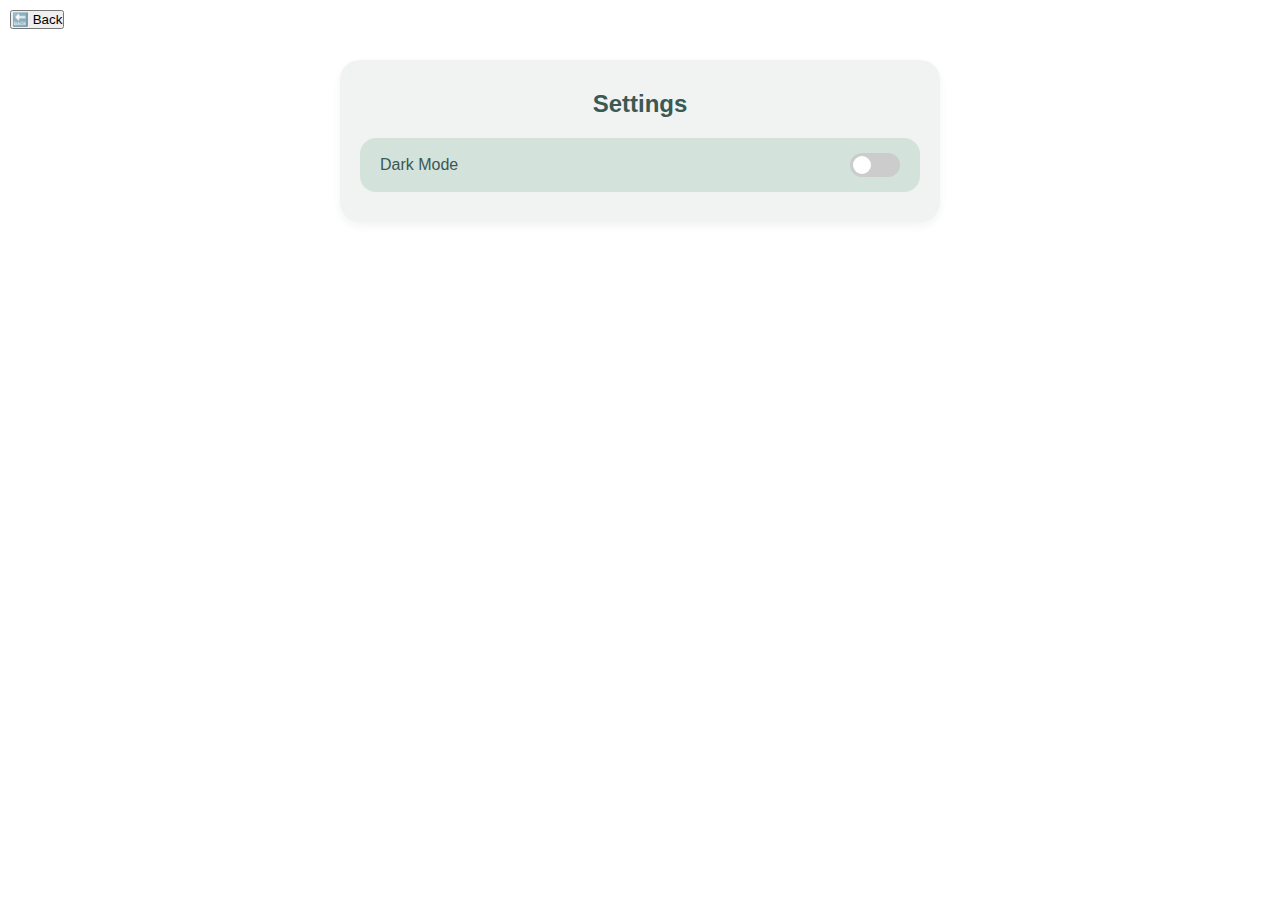
<file: settings.html>
<!DOCTYPE html>
<html lang="en">
<head>
  <meta charset="UTF-8" />
  <meta name="viewport" content="width=device-width, initial-scale=1.0"/>
  <title>Settings</title>
  <style>
    /* Base Reset */
    * {
      margin: 0;
      padding: 0;
      box-sizing: border-box;
    }

    body {
      font-family: 'Segoe UI', sans-serif;
      background-color: #ffffff;
      color: #2b2b2b;
      padding: 20px;
      transition: background-color 0.3s, color 0.3s;
    }

    .settings-container {
      max-width: 600px;
      margin: 40px auto;
      background-color: #f0f3f2;
      padding: 30px 20px;
      border-radius: 20px;
      box-shadow: 0 4px 10px rgba(0, 0, 0, 0.05);
    }

    h1 {
      text-align: center;
      margin-bottom: 20px;
      font-size: 24px;
      color: #3b5853;
    }

    .toggle-container {
      display: flex;
      align-items: center;
      justify-content: space-between;
      padding: 15px 20px;
      background-color: #d3e2db;
      border-radius: 16px;
      margin-top: 20px;
    }

    .toggle-container label {
      font-size: 16px;
      font-weight: 500;
      color: #3b5853;
    }

    .toggle-switch {
      position: relative;
      width: 50px;
      height: 24px;
    }

    .toggle-switch input {
      opacity: 0;
      width: 0;
      height: 0;
    }

    .slider {
      position: absolute;
      cursor: pointer;
      top: 0; left: 0;
      right: 0; bottom: 0;
      background-color: #ccc;
      transition: 0.4s;
      border-radius: 24px;
    }

    .slider:before {
      position: absolute;
      content: "";
      height: 18px;
      width: 18px;
      left: 3px;
      bottom: 3px;
      background-color: white;
      transition: 0.4s;
      border-radius: 50%;
    }

    input:checked + .slider {
      background-color: #6b52b8;
    }

    input:checked + .slider:before {
      transform: translateX(26px);
    }

    /* Dark mode styles */
    body.dark-mode {
      background-color: #121212;
      color: #e0e0e0;
    }

    body.dark-mode .settings-container {
      background-color: #1f1f1f;
    }

    body.dark-mode .toggle-container {
      background-color: #2a2a2a;
    }

    body.dark-mode .toggle-container label {
      color: #e0e0e0;
    }
  </style>
</head>
<body>
  <div class="settings-container">
    <h1>Settings</h1>

    <div class="toggle-container">
      <label for="themeToggle">Dark Mode</label>
      <div class="toggle-switch">
        <input type="checkbox" id="themeToggle" />
        <span class="slider"></span>
      </div>
    </div>
  </div>

  <script>
    const toggle = document.getElementById('themeToggle');
    const body = document.body;

    // Load preference
    const savedTheme = localStorage.getItem('theme');
    if (savedTheme === 'dark') {
      body.classList.add('dark-mode');
      toggle.checked = true;
    }

    toggle.addEventListener('change', () => {
      if (toggle.checked) {
        body.classList.add('dark-mode');
        body.classList.remove('light-mode');
        localStorage.setItem('theme', 'dark');
      } else {
        body.classList.remove('dark-mode');
        localStorage.setItem('theme', 'light');
      }
    });
        function goBack(url) {
    window.location.href = url;
}
  </script>
  <button onclick="goBack('index.html')" style="position:absolute; top:10px; left:10px;">🔙 Back</button>
</body>
</html>
</file>
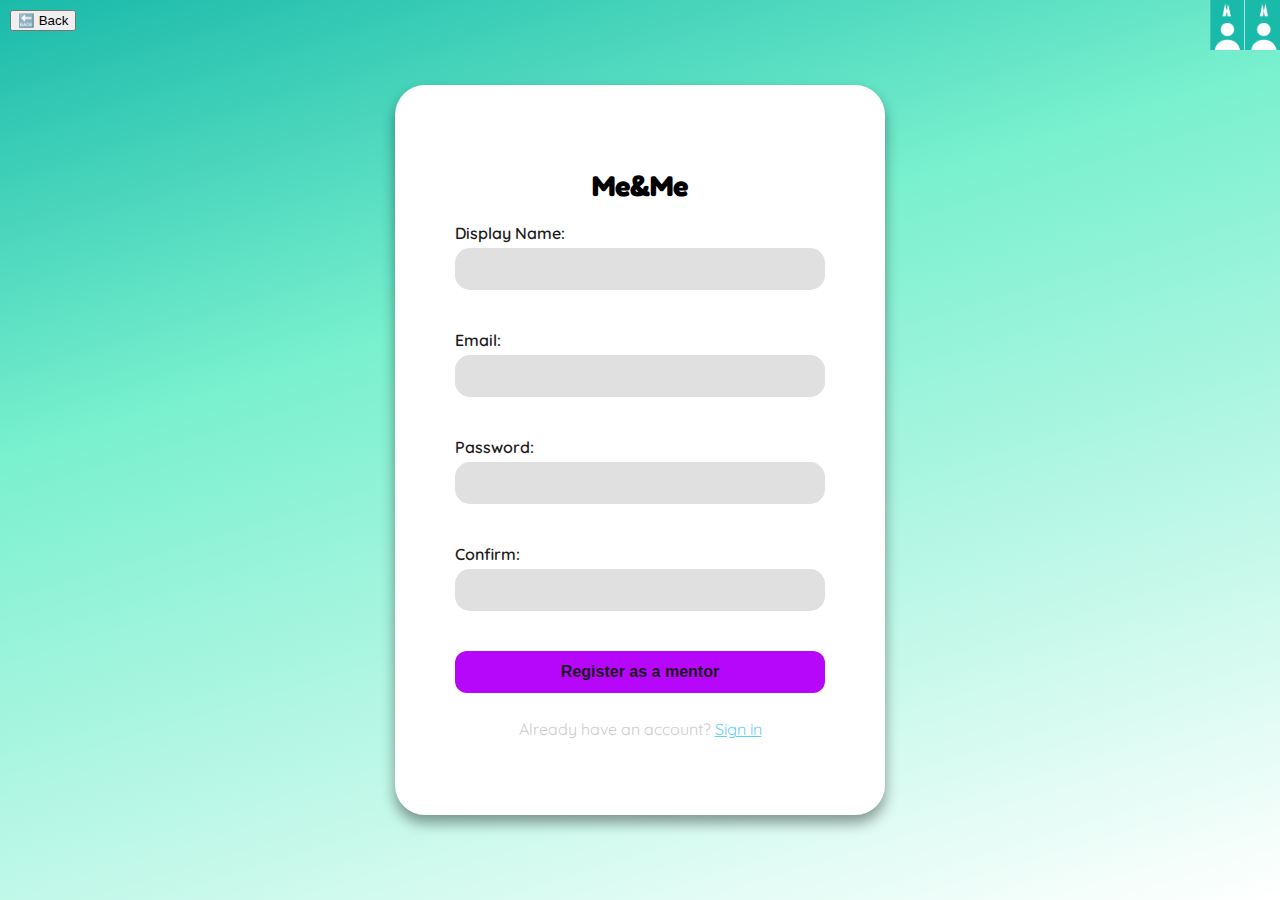
<file: signup mentor.html>
<!DOCTYPE html>
<html lang="en">
<head>
  <meta charset="UTF-8" />
  <meta name="viewport" content="width=device-width, initial-scale=1" />
  <title>Me&Me</title>

  <link rel="stylesheet" href="loginstylesheet.css" />
  <link href="https://fonts.googleapis.com/css2?family=Fredoka:wght@600&family=Quicksand:wght@400;600&display=swap" rel="stylesheet" />
  <link rel="stylesheet" href="https://cdnjs.cloudflare.com/ajax/libs/font-awesome/6.4.0/css/all.min.css" />
  
  <style>
    /* Minimal styling for nav */
    nav {
      display: flex;
      justify-content: flex-end;
      gap: 10px;
      padding: 15px 30px;
      background-color: #222;
    }

    nav button {
      background-color: #444;
      color: white;
      border: none;
      padding: 8px 16px;
      border-radius: 4px;
      font-family: 'Quicksand', sans-serif;
      font-size: 14px;
      cursor: pointer;
    }
  </style>
</head>

<body>

  <!-- Sign-up Page -->
  <div class="signup-page">
    <div class="signup-form-container">
      <h2>Me&Me</h2>
      <form action ="signup.inc.php" method="post">

          <label for="user"> Display Name:</label>
          <input type="text" id="user" name="user" maxlength="10" required />
          <input type="hidden" name="role" value="mentor" />

          <label for="email"> Email:</label>
          <input type="email" id="email" name="email" required />

          <label for="password"> Password:</label>
          <input type="password" id="password" name="password" required />

          <label for="confirmPassword"> Confirm:</label>
          <input type="password" id="confirmPassword" name="confirmPassword" required />

          <button type="submit" name = "submit">Register as a mentor</button>
          <div class="error" id="errorMessage" style="color: rgb(105, 21, 21); margin-top: 10px;"></div>
      </form>
      <p style="margin-top: 1rem; color: #ccc;">Already have an account? <a href="login mentor.php" style="color: #6cf;">Sign in</a></p>
    </div>

    
  </div>

  <!-- JavaScript -->
  <script>
    function validatePasswords() {
      const pass = document.getElementById("password").value;
      const confirm = document.getElementById("confirmPassword").value;
      const errorDiv = document.getElementById("errorMessage");

      if (pass !== confirm) {
        errorDiv.textContent = "Passwords do not match.";
        return false;
      }

      errorDiv.textContent = "";
      return true;
    }

function handleRegistration(event) {
  event.preventDefault();

  if (!validatePasswords()) return false;

  const username = document.getElementById("user").value;
  localStorage.setItem("loggedInMentor", username);

  // Redirect to gameSelector.html
  window.location.href = "./index.php";
  return false;
}


    function goToLogin() {
      window.location.href = "login.html"; // Create this page if needed
    }

    function goToSignup() {
      window.location.href = "signup.html"; // Optional
    }

    function goToProfile() {
      window.location.href = "profile.html"; // Create a profile page if needed
    }

    function logout() {
      localStorage.removeItem("loggedInUser");
      location.reload();
    }

    function updateNavbar() {
      const user = localStorage.getItem("loggedInUser");
      const nav = document.getElementById("navbar");

      if (user) {
        nav.innerHTML = `
          <button onclick="goToProfile()">Profile</button>
          <button onclick="logout()">Logout</button>
        `;
      }
    }

    document.addEventListener("DOMContentLoaded", updateNavbar);
    function goBack(url) {
    window.location.href = url;
}
 // Apply theme based on saved preference
  const theme = localStorage.getItem('theme');
  if (theme === 'dark') {
    document.body.classList.add('dark-mode');
  } else {
    document.body.classList.remove('dark-mode');
  }
  </script>
  <img src="Logo.png" style = "position:absolute; top:0px ; right:0px" height="50px" width = "70px">
  <button onclick="goBack('index.php')" style="position:absolute; top:10px; left:10px;">🔙 Back</button>
</body>
</html>
</file>
<file: loginstylesheet.css>
@import url('https://fonts.googleapis.com/css2?family=Quicksand:wght@400;600&family=Fredoka:wght@500&display=swap');

body {
  margin: 0;
  font-family: 'Quicksand', sans-serif;
  background: #020024;
  background: linear-gradient(163deg, #1abaaa 0%, rgb(120, 240, 206) 35%, rgb(255, 255, 255) 100%);
  color: #ffffff;
  min-height: 100vh;
  height: 90vh;
  display: flex;
  align-items: center;
  justify-content: center;
}

.signup-page {
  background: #ffffff; /* solid light */
  color: #1b1b1b;
  border-radius: 30px;
  box-shadow: 0 8px 14px rgba(0, 0, 0, 0.4);
  padding: 20px;
  width: 100%;
  max-width: 450px;
  text-align: center;
  align-items : center;
}
.signup-form-container {
  flex: 1;
  padding: 40px;
  min-width: 300px;
  box-sizing: border-box;
}



.signup-page .avatar {
  width: 150px;
  height: 100px;
  background: linear-gradient(135deg, #84fab0, #8fd3f4);
  border-radius: 80%;
  margin: 0 auto 20px;
  display: flex;
  align-items: center;
  justify-content: center;
  font-size: 40px;
  color: white;
}

h2 {
  font-family: 'Fredoka', sans-serif;
  margin-bottom: 20px;
  text-align: center;
  font-size: 1.8rem;
  color: #000000;
}

form {
  display: flex;
  flex-direction: column;
}

label {
  text-align: left;
  margin-bottom: 5px;
  font-weight: 600;
}

input[type="text"],
input[type="email"],
input[type="password"] {
  padding: 12px;
  border: none;
  border-radius: 15px;
  background:#e0e0e0;
  color: black;
  margin-bottom: 40px;
  font-size: 1rem;
  outline: none;
  backdrop-filter: blur(4px);
}

input::placeholder {
  color: #000000;
}

button[type="submit"] {
  padding: 12px;
  border: none;
  border-radius: 12px;
  background: #b607fb;
  color: #1b1b1b;
  font-weight: bold;
  justify-content: center;
  font-size: 1rem;
  cursor: pointer;
  transition: opacity 0.3s ease;
}



button[type="submit"]:hover {
  opacity: 0.85;
  transform: scale(1.05);
  box-shadow: 0 0 20px rgba(212, 0, 255, 0.5);
}


.error {
  margin-top: 10px;
  color: #ff6b6b;
  font-weight: bold;
}

.footer-text {
  margin-top: 20px;
  font-size: 0.9rem;
  color: #000000;
}
</file>
